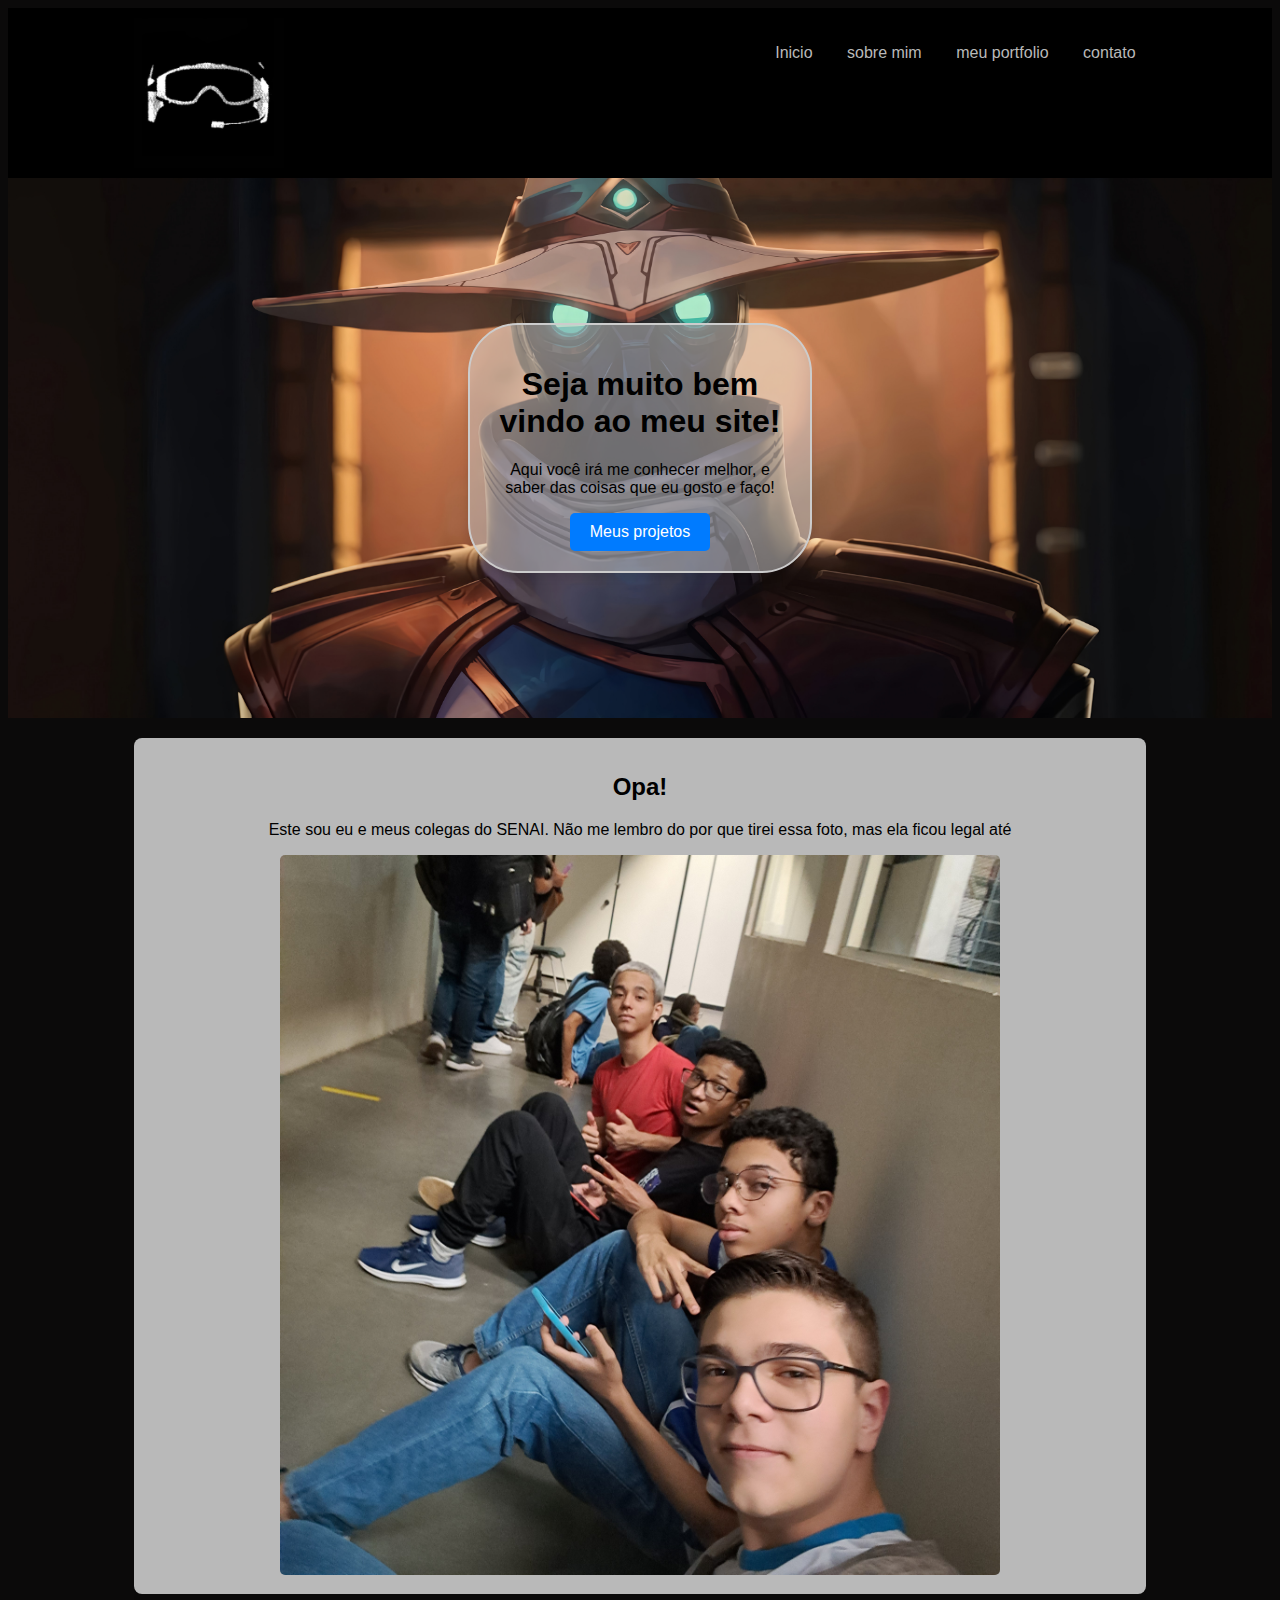
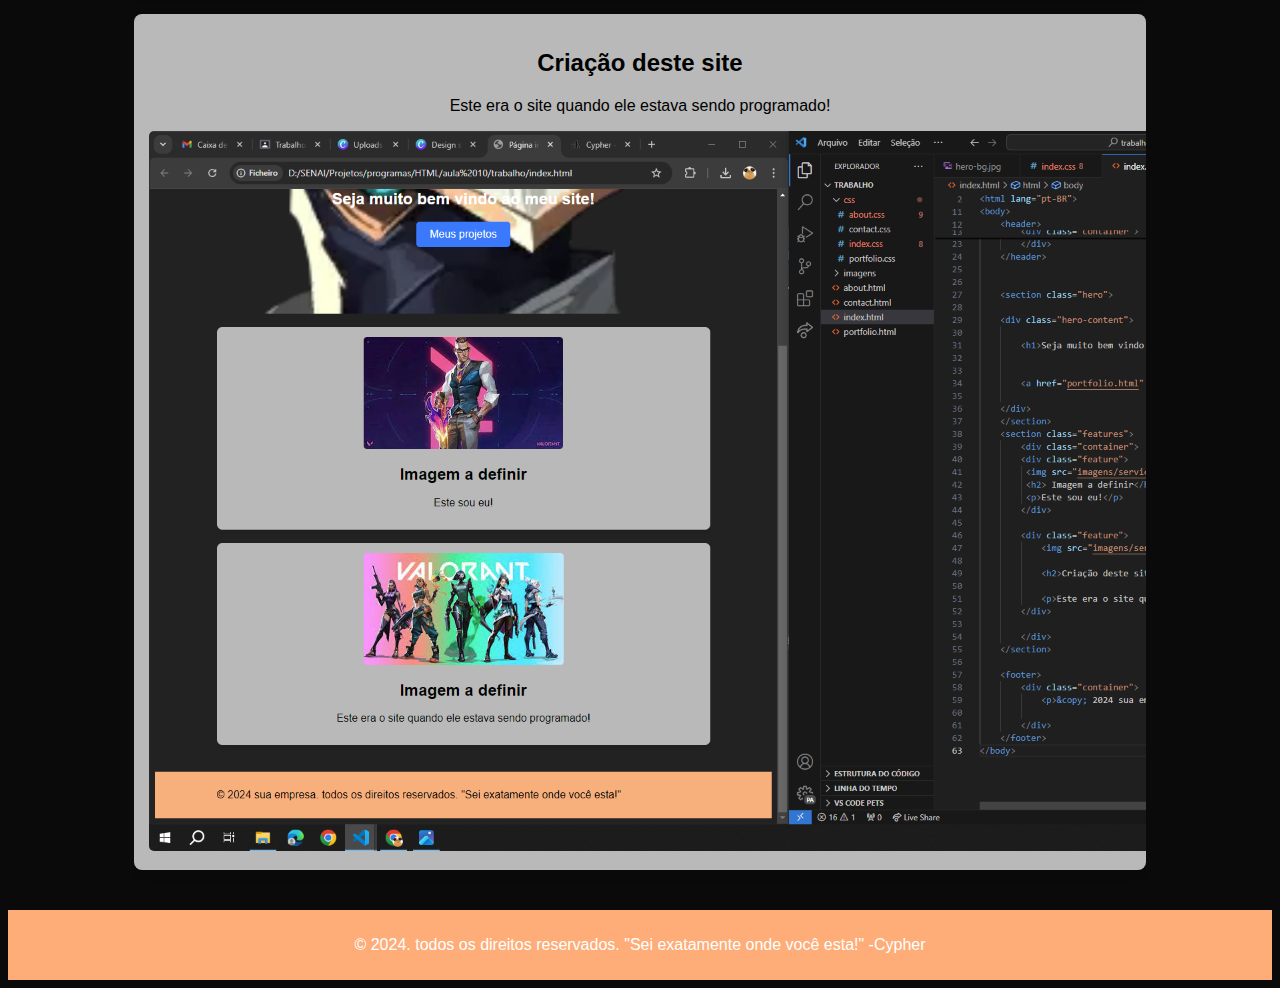
<file: index.html>
<!DOCTYPE html>
<html lang="pt-BR">

<head>
    <meta charset="UTF-8">
    <meta name="viewport" content="width=device-width,initial-scale=1.0">
    <title>Página incrivel</title>
    <link rel="stylesheet" href="css/index.css">
</head>

<body>
    <header>
        <div class="container">
        <img src="imagens/logo.png" alt="logo" class="logo">
        <nav>
            <ul>
                <li><a href="index.html">Inicio</a></li>
                <li><a href="about.html">sobre mim</a></li>
                <li><a href="portfolio.html"> meu portfolio</a></li>
                <li><a href="contact.html">contato</a></li>
            </ul>
        </nav>
        </div>
    </header>


    <section class="hero">

    <div class="hero-content">

        
    
        <h1>Seja muito bem vindo ao meu site!</h1>
        <p>Aqui você irá me conhecer melhor, e saber
        das coisas que eu gosto e faço!</p>


        <a href="portfolio.html" class="cta-button">Meus projetos</a>

    </div>
    </section>
    <section class="features">
        <div class="container">
        <div class="feature">
            <h2> Opa!</h2>
         <p>Este sou eu e meus colegas do SENAI. Não me lembro do por que tirei essa foto, mas ela ficou legal até</p>
         <img src="imagens/service1.jpg" alt="Servico 1">
          
        </div>

        <div class="feature">

            <h2>Criação deste site</h2>

            <p>Este era o site quando ele estava sendo programado!</p>
            <img src="imagens/service2.jpg" alt="servicos 2">
           
            

            
        </div>
       
        
    </section>

    <footer>
        <div class="container">
            <p>&copy; 2024. todos os direitos reservados.           "Sei exatamente onde você esta!" -Cypher</p>

        </div>
    </footer>
</body>
</file>
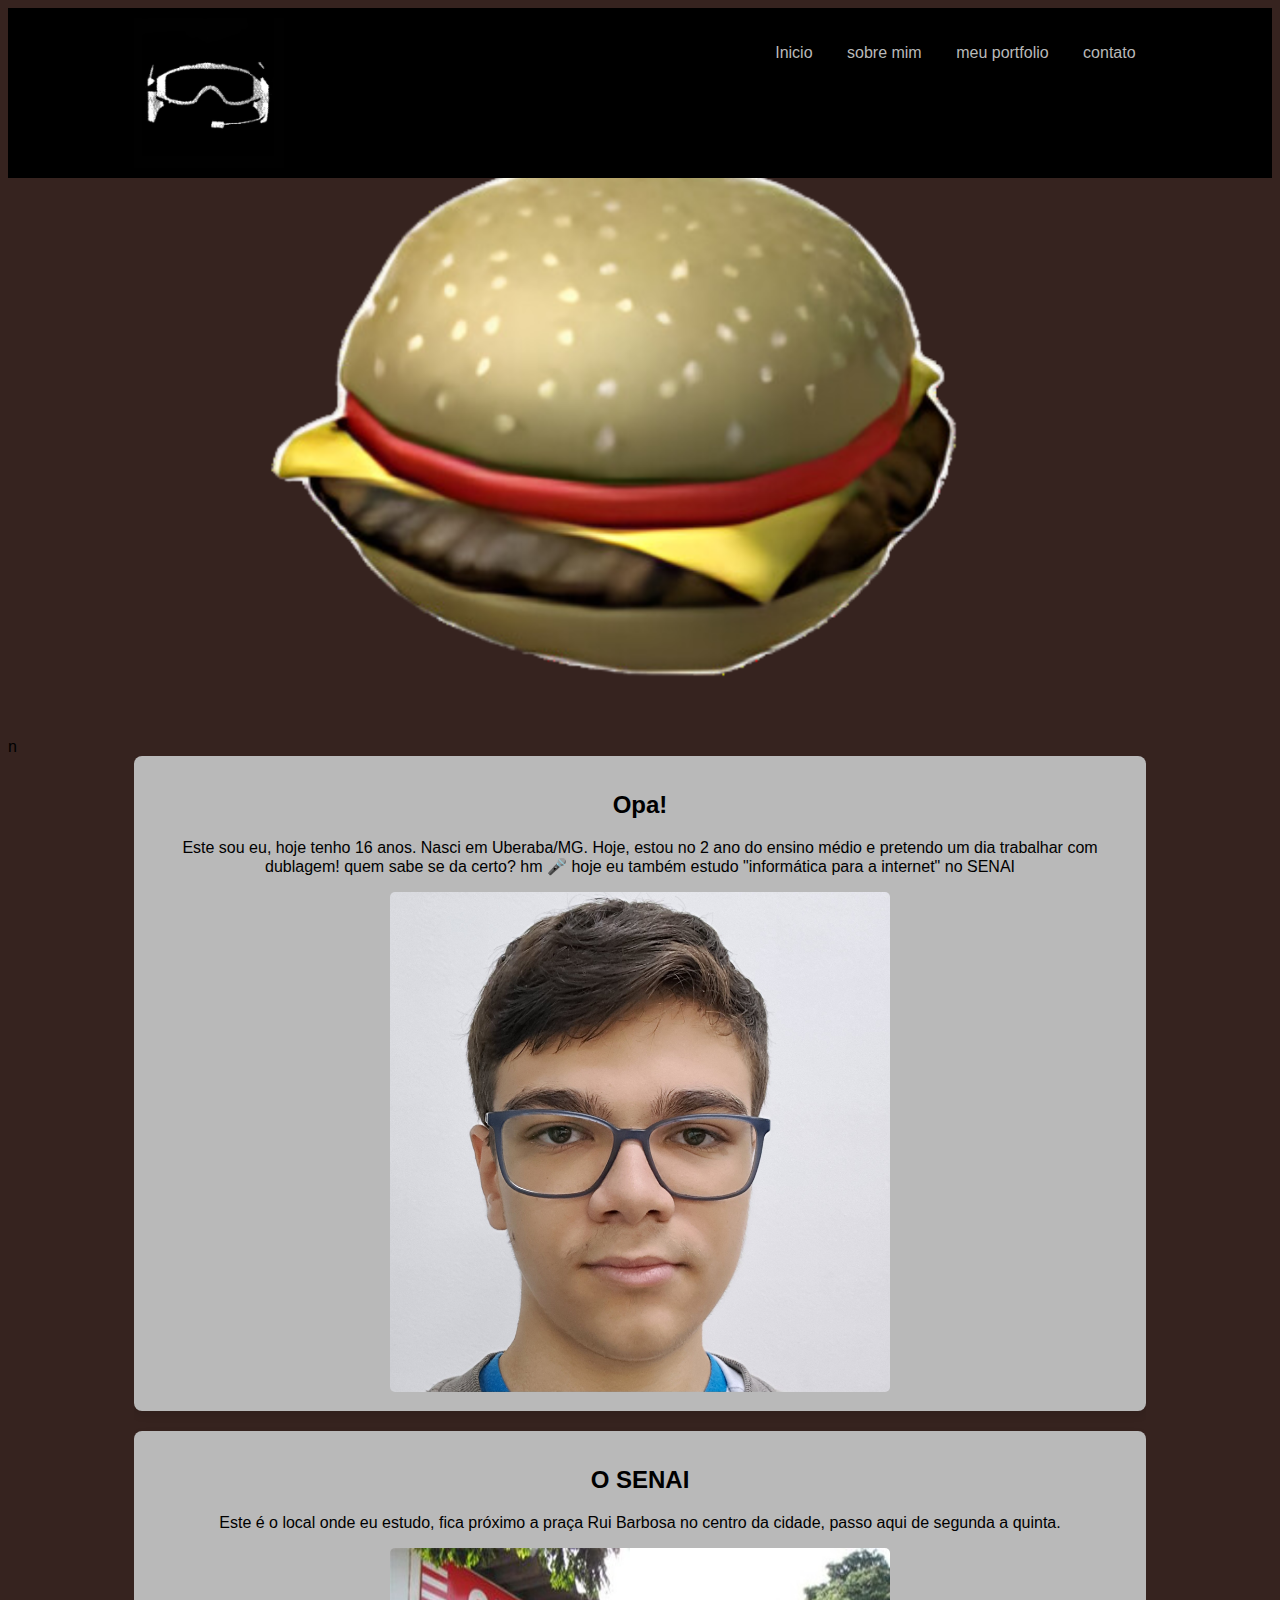
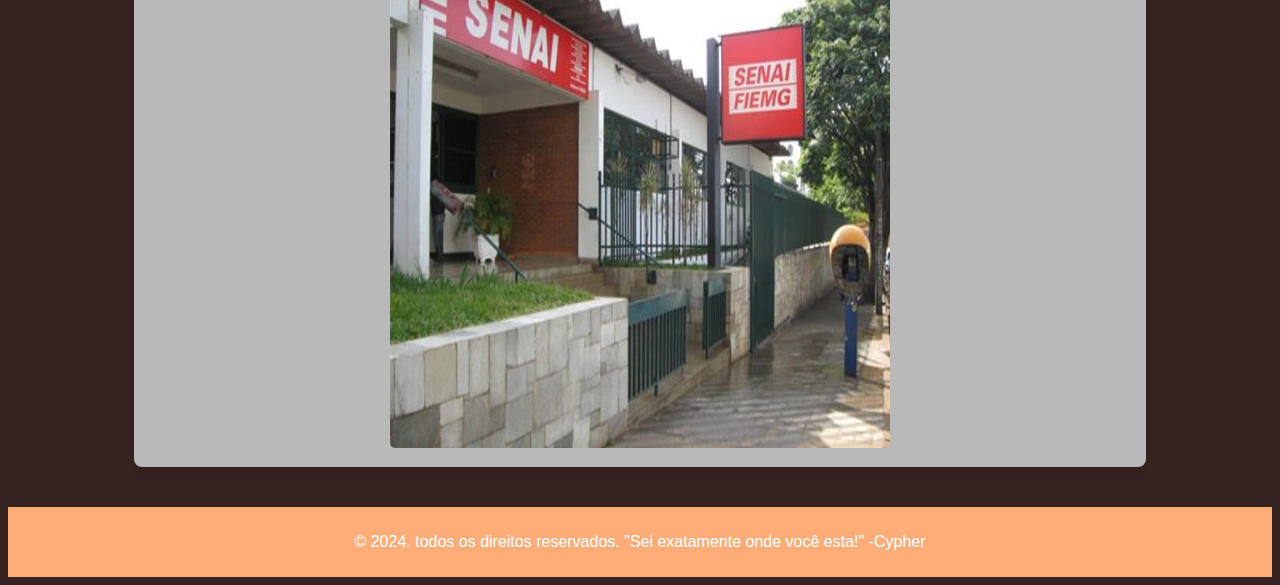
<file: about.html>
<!DOCTYPE html>
<html lang="pt-BR">

<head>
    <meta charset="UTF-8">
    <meta name="viewport" content="width=device-width,initial-scale=1.0">
    <title>Página incrivel</title>
    <link rel="stylesheet" href="css/about.css">
</head>

<body>
    <header>
        <div class="container">
        <img src="imagens/logo.png" alt="logo" class="logo">
        <nav>
            <ul>
                <li><a href="index.html">Inicio</a></li>
                <li><a href="about.html">sobre mim</a></li>
                <li><a href="portfolio.html"> meu portfolio</a></li>
                <li><a href="contact.html">contato</a></li>
            </ul>
        </nav>
        </div>
    </header>


    <section class="hero">

    <div class="hero-content">

        
    

    </div>
    </section>
    <section class="features">n
        <div class="container">

        <div class="feature">
            <h2> Opa!</h2>
         <p>Este sou eu, hoje tenho 16 anos. Nasci em Uberaba/MG. Hoje, estou no 2 ano do ensino médio e pretendo um dia trabalhar com dublagem! quem sabe se da certo? hm 🎤
            hoje eu também estudo "informática para a internet" no SENAI </p>
         <img src="imagens/eu.jpg" alt="Servico 1">
        </div>

        <div class="feature">
            <h2>O SENAI</h2>
            <p>Este é o local onde eu estudo, fica próximo a praça Rui Barbosa no centro da cidade, passo aqui de segunda a quinta. </p>
            <img src="imagens/senai-uberaba-1-.jpg" alt="servicos 2">
        </div>
       
        
    </section>

    <footer>
        <div class="container">
            <p>&copy; 2024. todos os direitos reservados.           "Sei exatamente onde você esta!" -Cypher</p>

        </div>
    </footer>
</body>
</file>
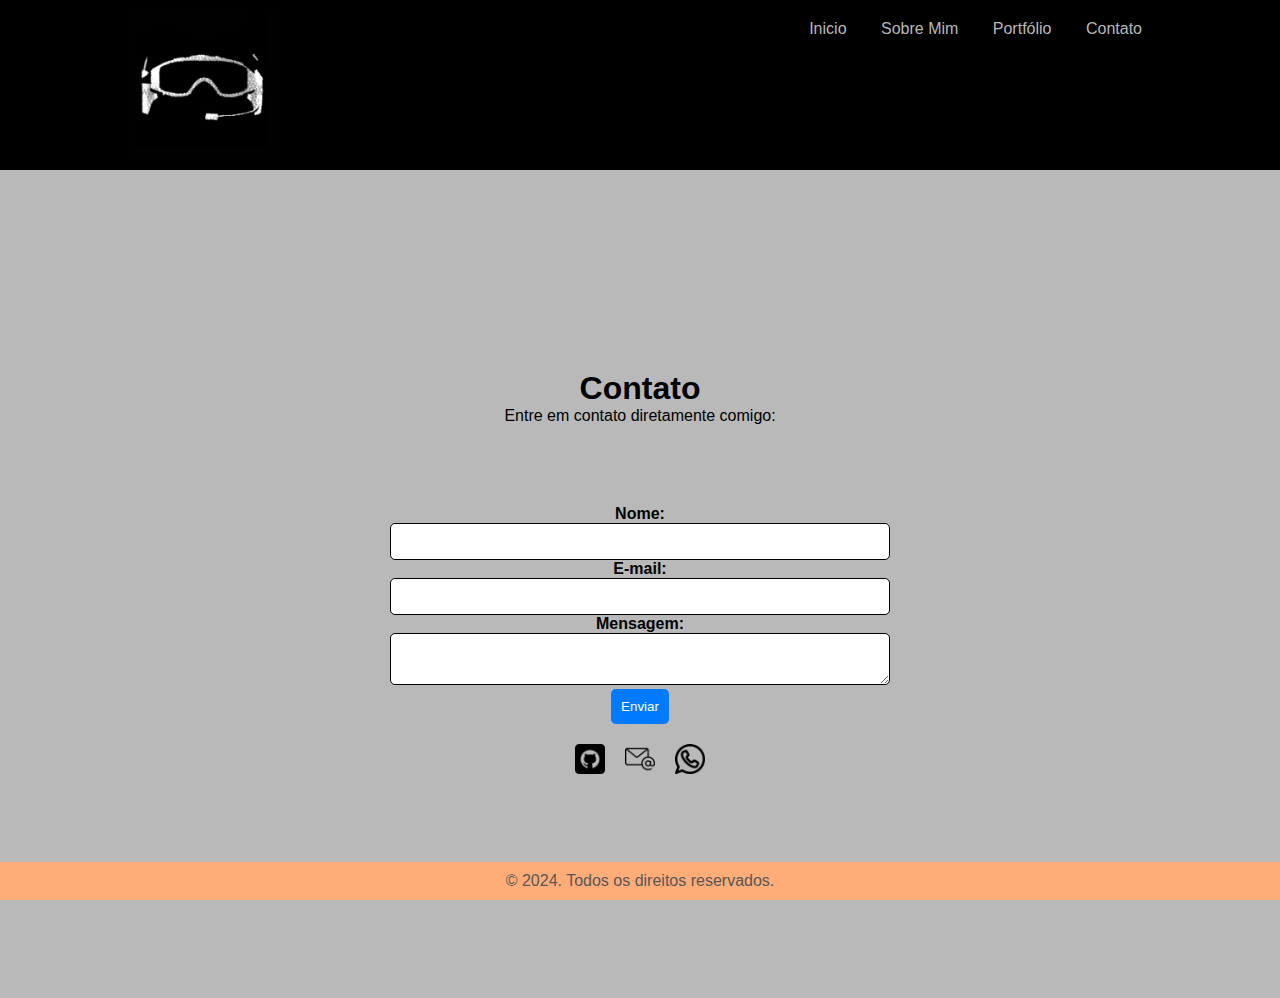
<file: contact.html>
<!DOCTYPE html>
<html lang="pt-BR">
<head>
    <meta charset="UTF-8">
    <meta name="viewport" content="width=device-width,initial-scale=1.0">
    <title>Contato</title>
    <link rel="stylesheet" href="css/contact.css">
</head>
<body>
    <header>
        <div class="container">
            <img src="imagens/logo.png" alt="Logo" class="logo">
            <nav>
                <ul>
                    <li><a href="index.html">Inicio</a></li>
                    <li><a href="about.html">Sobre Mim</a></li>
                    <li><a href="portfolio.html">Portfólio</a></li>
                    <li><a href="contact.html">Contato</a></li>
                </ul>
            </nav>
        </div>
    </header>

    <section class="contact">
        <div class="container">
            <h1>Contato</h1>
            <div class="contact-text">
                <p>Entre em contato diretamente comigo:</p>
            </div>
    
            <form>
                <label for="name">Nome:</label>
                <input type="text" id="name" name="name" required> <br>
                <label for="email">E-mail:</label>
                <input type="email" id="email" name="email" required><br>
                <label for="message">Mensagem:</label>
                <textarea id="message" name="message" required></textarea><br>
                <button type="submit">Enviar</button>
            </form>
        </div>
    
        <div class="contatoslegal">
            <a href="https://github.com/RebocoDeParede" target="_blank">
                <img src="./imagens/github.png" alt="GitHub" class="social-icon">
            </a>
            <a href="https://mail.google.com/mail/u/0/#inbox?compose=CllgCJNsMBlPZVLXWBvsDrsgTXgSkbDqwkCrcpbXHNKMBgCLzvGNHvqwdTmcZDxTpGxKRDgrcxq">
                <img src="./imagens/email.png" alt="Email" class="social-icon">
            </a>
            <a href="https://wa.me/5534996330100" target="_blank">
                <img src="./imagens/zapzap.png" alt="WhatsApp" class="social-icon">
            </a>
        </div>
    </section>
    

    <footer>
        <div class="container">
            <p>&copy; 2024. Todos os direitos reservados.</p>
        </div>
    </footer>
</body>
</html>
</file>
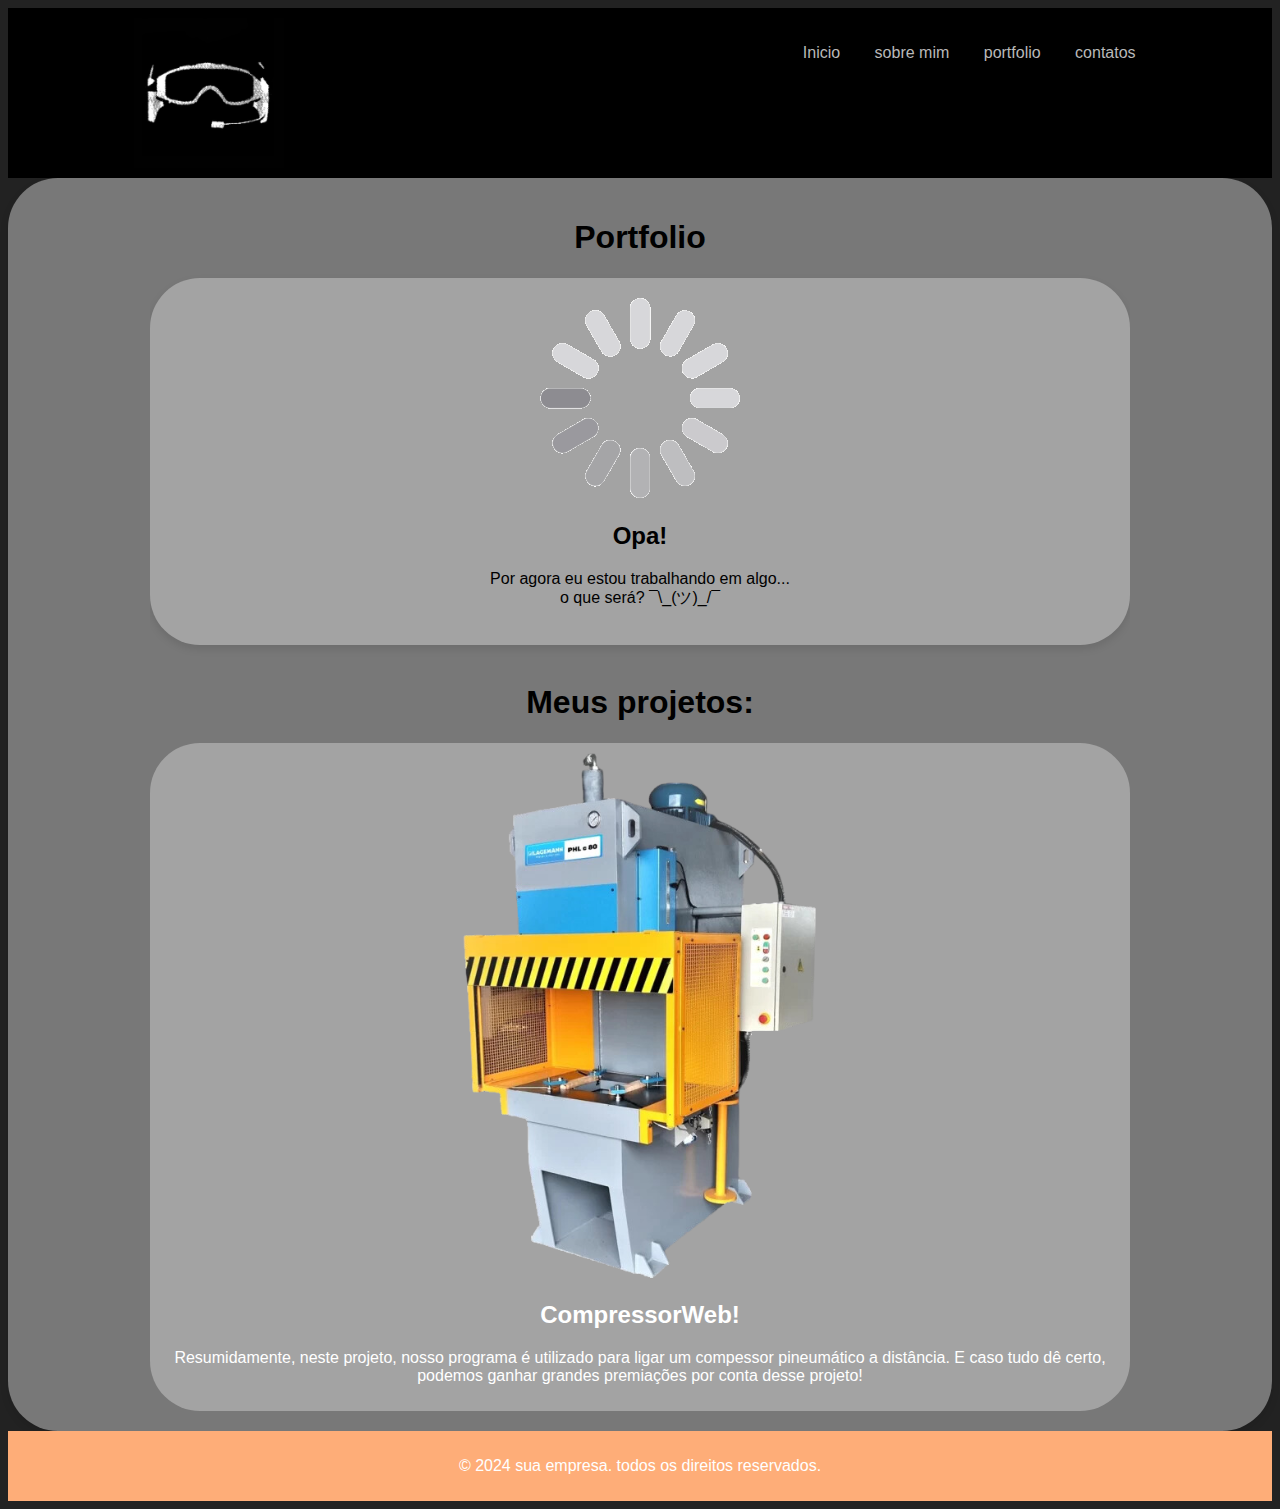
<file: portfolio.html>
<!DOCTYPE html>
<html lang="pt-BR">

<head>
    <meta charset="UTF-8">
    <meta name="viewport" content="width=device-width,initial-scale=1.0">
    <title>Portfolio</title>
    <link rel="stylesheet" href="css/portfolio.css">
</head>

<body>
    <header>
        <div class="container">
        <img src="imagens/logo.png" alt="logo" class="logo">
        <nav>
            <ul>
                <li><a href="index.html">Inicio</a></li>
                <li><a href="about.html">sobre mim</a></li>
                <li><a href="portfolio.html">portfolio</a></li>
                <li><a href="contact.html">contatos</a></li>

            </ul>
        </nav>
        </div>
    </header>


    <section class="portfolio">

    <div class="container">
    
        <h1>Portfolio</h1>

        <div class="portfolio">
      
        <img src="imagens/portfolio1.gif" alt="Projeto 1">
        
        <h2>Opa!</h2>
        <p>Por agora eu estou trabalhando em algo...<br>
            o que será? ¯\_(ツ)_/¯</p>

            

    </div>
    <br>
    <h1>Meus projetos:</h1>
     <div class="portfolio-item">
        <img src="imagens/portfolio2.jpg" alt="Projeto 2">
        <h2>CompressorWeb!</h2>
        <p>Resumidamente, neste projeto, nosso programa é utilizado para ligar um compessor pineumático a distância. E caso tudo dê certo, podemos ganhar grandes premiações por conta desse projeto! </p>  
  </div>

     </div> 

    </section>
    <footer>
        <div class="container">
            <p>&copy; 2024 sua empresa. todos os direitos reservados.</p>

        </div>
    </footer>
</body>
</html>
</file>
<file: css/index.css>
body{
    font-family: Arial, sans-serif;
    background-color: #0b0a0a;
}

header{
    background: #000000;
    color: #fff;
    padding: 10px 0;
}

.container{
    width: 80%;
    margin: 0 auto;
    overflow: hidden;
}

.logo{
    float: left;
    width: 150px;
}

nav{
    float: right;
    margin-top: 10px;
}

nav ul{
    list-style: none;
}

nav ul li{
    display: inline;
    margin-left: 10px;
}

nav ul li a{
    color: #b9b9b9;
    text-decoration: none;
    padding: 5px 10px;
}

nav ul li a:hover{

    background: #575757;
    border-radius: 5px;
}

.hero {
    background: url('../imagens/hero-bg.jpg')no-repeat center center/cover;
    display: flex;            /* Habilita o Flexbox */
    justify-content: center; /* Centraliza horizontalmente */
    align-items: center;     /* Centraliza verticalmente */
    height: 60vh;           /* Ocupa toda a altura da viewport */
    
}


.hero-content {
    background-color: rgba(206, 206, 206, 0.5); /* Branco com 30% de opacidade */
    border: 2px solid #ccc;
    padding: 20px;
    border-radius: 50px;
    width: 300px;
    text-align: center;
    box-shadow: 0 4px 8px rgba(0, 0, 0, 0.1);
}

.cta-button{

    display: inline-block;
    background: #007bff;
    color: #fff;
    padding: 10px 20px;
    text-decoration: none;
    border-radius: 5px;
}

.cta-button:hover{
    background: #24fbff;
}

.features{
    padding: 20px 0;
}

.feature{
    background: #b9b9b9;
    border-radius: 8px;
    box-shadow: 0 4px 8px rgba(0,0,0,0.1);
    text-align: center;
    padding: 15px;
    margin-bottom: 20px;
}

.feature img{
    max-width: 1350px;
    height:720px;
    border-radius: 5px;
}

footer{
    background: #fead78;
    color:#fff;
    text-align: center;
    padding: 10px 0;
}
</file>
<file: css/about.css>
body{
    font-family: Arial, sans-serif;
    background-color: #36231f;
}

header{
    background: #000000;
    color: #fff;
    padding: 10px 0;
}

.container{
    width: 80%;
    margin: 0 auto;
    overflow: hidden;
}

.logo{
    float: left;
    width: 150px;
}

nav{
    float: right;
    margin-top: 10px;
}

nav ul{
    list-style: none;
}

nav ul li{
    display: inline;
    margin-left: 10px;
}

nav ul li a{
    color: #b9b9b9;
    text-decoration: none;
    padding: 5px 10px;
}

nav ul li a:hover{

    background: #575757;
    border-radius: 5px;
}

.hero {
    background: url('../imagens/burger.png')no-repeat center center/cover;
    display: flex;            /* Habilita o Flexbox */
    justify-content: center; /* Centraliza horizontalmente */
    align-items: center;     /* Centraliza verticalmente */
    height: 60vh;           /* Ocupa toda a altura da viewport */
    
}






.cta-button:hover{
    background: #24fbff;
}

.features{
    padding: 20px 0;
}

.feature{
    background: #b9b9b9;
    border-radius: 8px;
    box-shadow: 0 4px 8px rgba(0,0,0,0.1);
    text-align: center;
    padding: 15px;
    margin-bottom: 20px;
}

.feature img{
    max-width: 500px;
    height:500px;
    border-radius: 5px;
}

footer{
    background: #fead78;
    color:#fff;
    text-align: center;
    padding: 10px 0;
}
</file>
<file: css/contact.css>
* {
    margin: 0;
    padding: 0;
    box-sizing: border-box;
}

body {
    font-family: Arial, sans-serif;
    background-color: #f4f4f4;
}

header{
    background: #000000;
    color: #fff;
    padding: 10px 0;
}

.container{
    width: 80%;
    margin: 0 auto;
    overflow: hidden;
}

.logo{
    float: left;
    width: 150px;
}

nav{
    float: right;
    margin-top: 10px;
}

nav ul{
    list-style: none;
}

nav ul li{
    display: inline;
    margin-left: 10px;
}

nav ul li a{
    color: #b9b9b9;
    text-decoration: none;
    padding: 5px 10px;
}

nav ul li a:hover{

    background: #575757;
    border-radius: 5px;
}

.contact {
    padding: 200px 0; /* Ajuste o padding da seção */
    background: #b9b9b9;
    text-align: center;
}

.contact-text {
    margin-bottom: 80px; /* Ajuste a margem inferior se necessário */
}

.contact p {
    margin: 1; /* Remove a margem padrão */
}


form {
    max-width: 500px;
    margin: 0 auto;
}

form label {
    font-weight: bold;
}

form input, form textarea {
    padding: 10px;
    border-radius: 5px;
    border: 1px solid #000000;
    width: 100%;
}

form button {
    background: #007bff;
    color: #ffffff;
    border: none;
    padding: 10px;
    border-radius: 5px;
    cursor: pointer;
}

form button:hover {
    background: #0056b3;
}

.contatoslegal {
    display: flex;
    justify-content: center; /* Centraliza os ícones horizontalmente */
    gap: 20px; /* Espaço entre os ícones */
    padding: 20px 0;
}

.social-icon {
    width: 30px;
    height: auto;
}

footer {
    background: #fead78;
    color: #575757;
    text-align: center;
    padding: 10px 0;
    position: fixed;
    bottom: 0;
    width: 100%;
}
</file>
<file: css/portfolio.css>
{
    margin: 0;

    padding: 0;

    box-sizing: border-box;
}

body{
    font-family: Arial, Sans-serif;

    background-color: #222222;
}

header{
    background: #000000;
    color: #fff;
    padding: 10px 0;
}

.container{
    width: 80%;
    margin: 0 auto;
    overflow: hidden;
}

.logo{
    float: left;
    width: 150px;
}

nav{
    float: right;
    margin-top: 10px;
}

nav ul{
    list-style: none;
}

nav ul li{
    display: inline;

    margin-left: 10px;
}

nav ul li a{
    color: #b9b9b9;

    text-decoration: none;

    padding: 5px 10px;
}

nav ul li a:hover{
    background: #575757;

    border-radius: 5px;
}

.portfolio{
    background-color: rgba(206, 206, 206, 0.5); /* Branco com 30% de opacidade */
    
    padding: 20px;
    border-radius: 50px;
    width: auto;
    text-align: center;
    box-shadow: 0 4px 8px rgba(0, 0, 0, 0.1);
}

.portfolio img{

    max-width: 40%;
    height: auto;
    border-radius: 5px;
}

.portfolio-item{
    
    
    
    display: inline-block;
    background-color: rgba(206, 206, 206, 0.5);
    color: #fff;
    padding: 10px 20px;
    text-decoration: none;
    border-radius: 50px;
    
}

.portfolio-item img{
    max-width: 100%;

    height: auto;

    border-radius: 5px;
}

footer{
    background: #fead78;
    color:#fff;
    text-align: center;
    padding: 10px 0;
}
</file>
